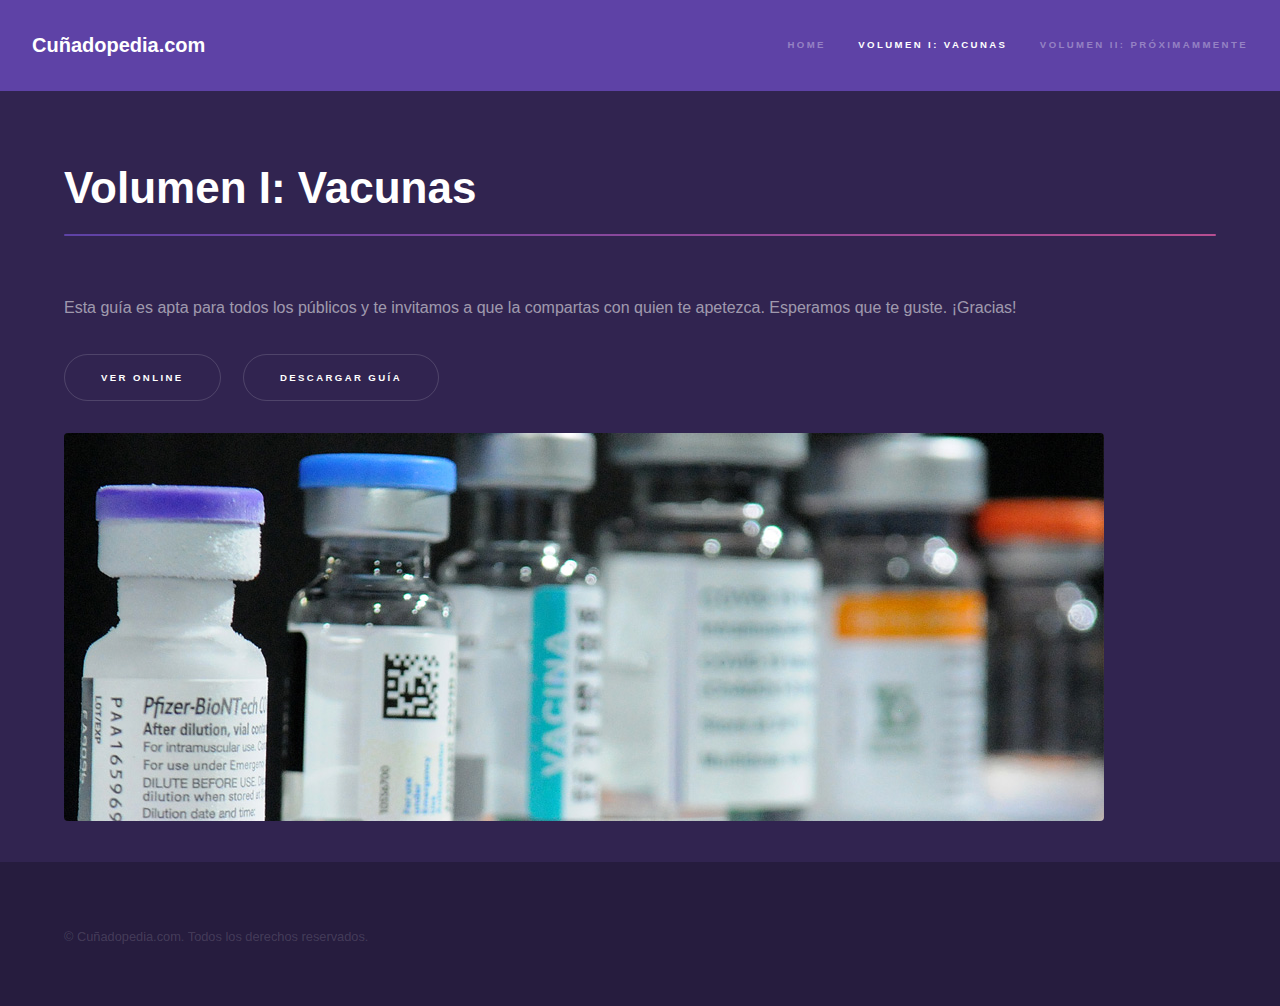
<file: vacunas.html>
<!DOCTYPE HTML>
<html>
	<head>
        <link rel="icon" type="image/vnd.microsoft.icon" href="favicon.ico" sizes="16x16">
		<title>Volumen I - Vacunas</title>
		<meta charset="utf-8" />
		<meta name="viewport" content="width=device-width, initial-scale=1, user-scalable=no" />
		<link rel="stylesheet" href="assets/css/main.css" />
		<noscript><link rel="stylesheet" href="assets/css/noscript.css" /></noscript>
	</head>
	<body class="is-preload">

		<!-- Header -->
			<header id="header">
				<a href="index.html" class="title">Cuñadopedia.com</a>
				<nav>
					<ul>
						<li><a href="index.html">Home</a></li>
						<li><a href="generic.html" class="active">Volumen I: Vacunas</a></li>
						<li><a href="index.html#one">Volumen II: Próximammente</a></li>
					</ul>
				</nav>
			</header>

		<!-- Wrapper -->
			<div id="wrapper">

				<!-- Main -->
					<section id="main" class="wrapper">
						<div class="inner">
							<h1 class="major">Volumen I: Vacunas</h1>
                            <p>Esta guía es apta para todos los públicos y te invitamos a que la compartas con quien te apetezca. Esperamos que te guste. ¡Gracias!</p>
                            <ul class="actions">
							  <li class="align-center"><a href="volumenes/vol1.pdf" class="button scrolly">Ver online</a> &nbsp; &nbsp; <a download="Guia" href="volumenes/vol1.pdf" target="_blank" class="button scrolly">Descargar Guía</a></li>
							</ul>
							<span class="image center"><img src="images/pic04.jpg" alt="" /></span>
						</div>
					</section>
			</div>

		<!-- Footer -->
			<footer id="footer" class="wrapper alt">
				<div class="inner">
					<ul class="menu">
					<li>&copy; Cuñadopedia.com. Todos los derechos reservados.</li>
					</ul>
				</div>
			</footer>

		<!-- Scripts -->
			<script src="assets/js/jquery.min.js"></script>
			<script src="assets/js/jquery.scrollex.min.js"></script>
			<script src="assets/js/jquery.scrolly.min.js"></script>
			<script src="assets/js/browser.min.js"></script>
			<script src="assets/js/breakpoints.min.js"></script>
			<script src="assets/js/util.js"></script>
			<script src="assets/js/main.js"></script>

	</body>
</html>
</file>
<file: assets/css/noscript.css>
/*
	Hyperspace by HTML5 UP
	html5up.net | @ajlkn
	Free for personal and commercial use under the CCA 3.0 license (html5up.net/license)
*/

/* Spotlights */

	.spotlights > section > .image:before {
		opacity: 0 !important;
	}

	.spotlights > section > .content > .inner {
		-moz-transform: none !important;
		-webkit-transform: none !important;
		-ms-transform: none !important;
		transform: none !important;
		opacity: 1 !important;
	}

/* Wrapper */

	.wrapper > .inner {
		opacity: 1 !important;
		-moz-transform: none !important;
		-webkit-transform: none !important;
		-ms-transform: none !important;
		transform: none !important;
	}

/* Sidebar */

	#sidebar > .inner {
		opacity: 1 !important;
	}

	#sidebar nav > ul > li {
		-moz-transform: none !important;
		-webkit-transform: none !important;
		-ms-transform: none !important;
		transform: none !important;
		opacity: 1 !important;
	}
</file>
<file: assets/css/main.css>
@import url(fontawesome-all.min.css);

/*
	Hyperspace by HTML5 UP
	html5up.net | @ajlkn
	Free for personal and commercial use under the CCA 3.0 license (html5up.net/license)
*/

html, body, div, span, applet, object,
iframe, h1, h2, h3, h4, h5, h6, p, blockquote,
pre, a, abbr, acronym, address, big, cite,
code, del, dfn, em, img, ins, kbd, q, s, samp,
small, strike, strong, sub, sup, tt, var, b,
u, i, center, dl, dt, dd, ol, ul, li, fieldset,
form, label, legend, table, caption, tbody,
tfoot, thead, tr, th, td, article, aside,
canvas, details, embed, figure, figcaption,
footer, header, hgroup, menu, nav, output, ruby,
section, summary, time, mark, audio, video {
	margin: 0;
	padding: 0;
	border: 0;
	font-size: 100%;
	font: inherit;
	vertical-align: baseline;}

article, aside, details, figcaption, figure,
footer, header, hgroup, menu, nav, section {
	display: block;}

body {
	line-height: 1;
}

ol, ul {
	list-style: none;
}

blockquote, q {
	quotes: none;
}

	blockquote:before, blockquote:after, q:before, q:after {
		content: '';
		content: none;
	}

table {
	border-collapse: collapse;
	border-spacing: 0;
}

body {
	-webkit-text-size-adjust: none;
}

mark {
	background-color: transparent;
	color: inherit;
}

input::-moz-focus-inner {
	border: 0;
	padding: 0;
}

input, select, textarea {
	-moz-appearance: none;
	-webkit-appearance: none;
	-ms-appearance: none;
	appearance: none;
}

/* Basic */

	@-ms-viewport {
		width: device-width;
	}

	body {
		-ms-overflow-style: scrollbar;
	}

	@media screen and (max-width: 480px) {

		html, body {
			min-width: 320px;
		}

	}

	html {
		box-sizing: border-box;
	}

	*, *:before, *:after {
		box-sizing: inherit;
	}

	body {
		background: #312450;
	}

		body.is-preload *, body.is-preload *:before, body.is-preload *:after {
			-moz-animation: none !important;
			-webkit-animation: none !important;
			-ms-animation: none !important;
			animation: none !important;
			-moz-transition: none !important;
			-webkit-transition: none !important;
			-ms-transition: none !important;
			transition: none !important;
		}

/* Type */

	body, input, select, textarea {
		color: rgba(255, 255, 255, 0.55);
		font-family: Arial, Helvetica, sans-serif;
		font-size: 16.5pt;
		font-weight: normal;
		line-height: 1.75;
	}

		@media screen and (max-width: 1680px) {

			body, input, select, textarea {
				font-size: 13pt;
			}

		}

		@media screen and (max-width: 1280px) {

			body, input, select, textarea {
				font-size: 12pt;
			}

		}

		@media screen and (max-width: 360px) {

			body, input, select, textarea {
				font-size: 11pt;
			}

		}

	a {
		-moz-transition: color 0.2s ease, border-bottom-color 0.2s ease;
		-webkit-transition: color 0.2s ease, border-bottom-color 0.2s ease;
		-ms-transition: color 0.2s ease, border-bottom-color 0.2s ease;
		transition: color 0.2s ease, border-bottom-color 0.2s ease;
		border-bottom: dotted 1px rgba(255, 255, 255, 0.35);
		color: inherit;
		text-decoration: none;
	}

		a:hover {
			border-bottom-color: transparent;
			color: #ffffff;
		}

	strong, b {
		color: #ffffff;
		font-weight: bold;
	}

	em, i {
		font-style: italic;
	}

	p {
		margin: 0 0 2em 0;
	}

	h1, h2, h3, h4, h5, h6 {
		color: #ffffff;
		font-weight: bold;
		line-height: 1.5;
		margin: 0 0 0.5em 0;
	}

		h1 a, h2 a, h3 a, h4 a, h5 a, h6 a {
			color: inherit;
			text-decoration: none;
		}

	h1 {
		font-size: 2.75em;
	}

		h1.major {
			margin: 0 0 1.3em 0;
			position: relative;
			padding-bottom: 0.35em;
		}

			h1.major:after {
				background-image: -moz-linear-gradient(to right, #5e42a6, #b74e91);
				background-image: -webkit-linear-gradient(to right, #5e42a6, #b74e91);
				background-image: -ms-linear-gradient(to right, #5e42a6, #b74e91);
				background-image: linear-gradient(to right, #5e42a6, #b74e91);
				-moz-transition: max-width 0.2s ease;
				-webkit-transition: max-width 0.2s ease;
				-ms-transition: max-width 0.2s ease;
				transition: max-width 0.2s ease;
				border-radius: 0.2em;
				bottom: 0;
				content: '';
				height: 0.05em;
				position: absolute;
				right: 0;
				width: 100%;
			}

	h2 {
		font-size: 1.75em;
	}

	h3 {
		font-size: 1.1em;
	}

	h4 {
		font-size: 1em;
	}

	h5 {
		font-size: 0.8em;
	}

	h6 {
		font-size: 0.6em;
	}

	@media screen and (max-width: 736px) {

		h1 {
			font-size: 2em;
		}

		h2 {
			font-size: 1.25em;
		}

		h3 {
			font-size: 1em;
		}

		h4 {
			font-size: 0.8em;
		}

		h5 {
			font-size: 0.6em;
		}

		h6 {
			font-size: 0.6em;
		}

	}

	sub {
		font-size: 0.8em;
		position: relative;
		top: 0.5em;
	}

	sup {
		font-size: 0.8em;
		position: relative;
		top: -0.5em;
	}

	blockquote {
		border-left: solid 4px rgba(255, 255, 255, 0.15);
		font-style: italic;
		margin: 0 0 2em 0;
		padding: 0.5em 0 0.5em 2em;
	}

	code {
		background: rgba(255, 255, 255, 0.05);
		border-radius: 0.25em;
		border: solid 1px rgba(255, 255, 255, 0.15);
		font-family: "Courier New", monospace;
		font-size: 0.9em;
		margin: 0 0.25em;
		padding: 0.25em 0.65em;
	}

	pre {
		-webkit-overflow-scrolling: touch;
		font-family: "Courier New", monospace;
		font-size: 0.9em;
		margin: 0 0 2em 0;
	}

		pre code {
			display: block;
			line-height: 1.75em;
			padding: 1em 1.5em;
			overflow-x: auto;
		}

	hr {
		border: 0;
		border-bottom: solid 1px rgba(255, 255, 255, 0.15);
		margin: 2em 0;
	}

		hr.major {
			margin: 3em 0;
		}

	.align-left {
		text-align: left;
	}

	.align-center {
		text-align: center;
	}

	.align-right {
		text-align: right;
	}

/* Row */

	.row {
		display: flex;
		flex-wrap: wrap;
		box-sizing: border-box;
		align-items: stretch;
	}

		.row > * {
			box-sizing: border-box;
		}

		.row.gtr-uniform > * > :last-child {
			margin-bottom: 0;
		}

		.row.aln-left {
			justify-content: flex-start;
		}

		.row.aln-center {
			justify-content: center;
		}

		.row.aln-right {
			justify-content: flex-end;
		}

		.row.aln-top {
			align-items: flex-start;
		}

		.row.aln-middle {
			align-items: center;
		}

		.row.aln-bottom {
			align-items: flex-end;
		}

		.row > .imp {
			order: -1;
		}

		.row > .col-1 {
			width: 8.33333%;
		}

		.row > .off-1 {
			margin-left: 8.33333%;
		}

		.row > .col-2 {
			width: 16.66667%;
		}

		.row > .off-2 {
			margin-left: 16.66667%;
		}

		.row > .col-3 {
			width: 25%;
		}

		.row > .off-3 {
			margin-left: 25%;
		}

		.row > .col-4 {
			width: 33.33333%;
		}

		.row > .off-4 {
			margin-left: 33.33333%;
		}

		.row > .col-5 {
			width: 41.66667%;
		}

		.row > .off-5 {
			margin-left: 41.66667%;
		}

		.row > .col-6 {
			width: 50%;
		}

		.row > .off-6 {
			margin-left: 50%;
		}

		.row > .col-7 {
			width: 58.33333%;
		}

		.row > .off-7 {
			margin-left: 58.33333%;
		}

		.row > .col-8 {
			width: 66.66667%;
		}

		.row > .off-8 {
			margin-left: 66.66667%;
		}

		.row > .col-9 {
			width: 75%;
		}

		.row > .off-9 {
			margin-left: 75%;
		}

		.row > .col-10 {
			width: 83.33333%;
		}

		.row > .off-10 {
			margin-left: 83.33333%;
		}

		.row > .col-11 {
			width: 91.66667%;
		}

		.row > .off-11 {
			margin-left: 91.66667%;
		}

		.row > .col-12 {
			width: 100%;
		}

		.row > .off-12 {
			margin-left: 100%;
		}

		.row.gtr-0 {
			margin-top: 0;
			margin-left: 0em;
		}

			.row.gtr-0 > * {
				padding: 0 0 0 0em;
			}

			.row.gtr-0.gtr-uniform {
				margin-top: 0em;
			}

				.row.gtr-0.gtr-uniform > * {
					padding-top: 0em;
				}

		.row.gtr-25 {
			margin-top: 0;
			margin-left: -0.375em;
		}

			.row.gtr-25 > * {
				padding: 0 0 0 0.375em;
			}

			.row.gtr-25.gtr-uniform {
				margin-top: -0.375em;
			}

				.row.gtr-25.gtr-uniform > * {
					padding-top: 0.375em;
				}

		.row.gtr-50 {
			margin-top: 0;
			margin-left: -0.75em;
		}

			.row.gtr-50 > * {
				padding: 0 0 0 0.75em;
			}

			.row.gtr-50.gtr-uniform {
				margin-top: -0.75em;
			}

				.row.gtr-50.gtr-uniform > * {
					padding-top: 0.75em;
				}

		.row {
			margin-top: 0;
			margin-left: -1.5em;
		}

			.row > * {
				padding: 0 0 0 1.5em;
			}

			.row.gtr-uniform {
				margin-top: -1.5em;
			}

				.row.gtr-uniform > * {
					padding-top: 1.5em;
				}

		.row.gtr-150 {
			margin-top: 0;
			margin-left: -2.25em;
		}

			.row.gtr-150 > * {
				padding: 0 0 0 2.25em;
			}

			.row.gtr-150.gtr-uniform {
				margin-top: -2.25em;
			}

				.row.gtr-150.gtr-uniform > * {
					padding-top: 2.25em;
				}

		.row.gtr-200 {
			margin-top: 0;
			margin-left: -3em;
		}

			.row.gtr-200 > * {
				padding: 0 0 0 3em;
			}

			.row.gtr-200.gtr-uniform {
				margin-top: -3em;
			}

				.row.gtr-200.gtr-uniform > * {
					padding-top: 3em;
				}

		@media screen and (max-width: 1680px) {

			.row {
				display: flex;
				flex-wrap: wrap;
				box-sizing: border-box;
				align-items: stretch;
			}

				.row > * {
					box-sizing: border-box;
				}

				.row.gtr-uniform > * > :last-child {
					margin-bottom: 0;
				}

				.row.aln-left {
					justify-content: flex-start;
				}

				.row.aln-center {
					justify-content: center;
				}

				.row.aln-right {
					justify-content: flex-end;
				}

				.row.aln-top {
					align-items: flex-start;
				}

				.row.aln-middle {
					align-items: center;
				}

				.row.aln-bottom {
					align-items: flex-end;
				}

				.row > .imp-xlarge {
					order: -1;
				}

				.row > .col-1-xlarge {
					width: 8.33333%;
				}

				.row > .off-1-xlarge {
					margin-left: 8.33333%;
				}

				.row > .col-2-xlarge {
					width: 16.66667%;
				}

				.row > .off-2-xlarge {
					margin-left: 16.66667%;
				}

				.row > .col-3-xlarge {
					width: 25%;
				}

				.row > .off-3-xlarge {
					margin-left: 25%;
				}

				.row > .col-4-xlarge {
					width: 33.33333%;
				}

				.row > .off-4-xlarge {
					margin-left: 33.33333%;
				}

				.row > .col-5-xlarge {
					width: 41.66667%;
				}

				.row > .off-5-xlarge {
					margin-left: 41.66667%;
				}

				.row > .col-6-xlarge {
					width: 50%;
				}

				.row > .off-6-xlarge {
					margin-left: 50%;
				}

				.row > .col-7-xlarge {
					width: 58.33333%;
				}

				.row > .off-7-xlarge {
					margin-left: 58.33333%;
				}

				.row > .col-8-xlarge {
					width: 66.66667%;
				}

				.row > .off-8-xlarge {
					margin-left: 66.66667%;
				}

				.row > .col-9-xlarge {
					width: 75%;
				}

				.row > .off-9-xlarge {
					margin-left: 75%;
				}

				.row > .col-10-xlarge {
					width: 83.33333%;
				}

				.row > .off-10-xlarge {
					margin-left: 83.33333%;
				}

				.row > .col-11-xlarge {
					width: 91.66667%;
				}

				.row > .off-11-xlarge {
					margin-left: 91.66667%;
				}

				.row > .col-12-xlarge {
					width: 100%;
				}

				.row > .off-12-xlarge {
					margin-left: 100%;
				}

				.row.gtr-0 {
					margin-top: 0;
					margin-left: 0em;
				}

					.row.gtr-0 > * {
						padding: 0 0 0 0em;
					}

					.row.gtr-0.gtr-uniform {
						margin-top: 0em;
					}

						.row.gtr-0.gtr-uniform > * {
							padding-top: 0em;
						}

				.row.gtr-25 {
					margin-top: 0;
					margin-left: -0.375em;
				}

					.row.gtr-25 > * {
						padding: 0 0 0 0.375em;
					}

					.row.gtr-25.gtr-uniform {
						margin-top: -0.375em;
					}

						.row.gtr-25.gtr-uniform > * {
							padding-top: 0.375em;
						}

				.row.gtr-50 {
					margin-top: 0;
					margin-left: -0.75em;
				}

					.row.gtr-50 > * {
						padding: 0 0 0 0.75em;
					}

					.row.gtr-50.gtr-uniform {
						margin-top: -0.75em;
					}

						.row.gtr-50.gtr-uniform > * {
							padding-top: 0.75em;
						}

				.row {
					margin-top: 0;
					margin-left: -1.5em;
				}

					.row > * {
						padding: 0 0 0 1.5em;
					}

					.row.gtr-uniform {
						margin-top: -1.5em;
					}

						.row.gtr-uniform > * {
							padding-top: 1.5em;
						}

				.row.gtr-150 {
					margin-top: 0;
					margin-left: -2.25em;
				}

					.row.gtr-150 > * {
						padding: 0 0 0 2.25em;
					}

					.row.gtr-150.gtr-uniform {
						margin-top: -2.25em;
					}

						.row.gtr-150.gtr-uniform > * {
							padding-top: 2.25em;
						}

				.row.gtr-200 {
					margin-top: 0;
					margin-left: -3em;
				}

					.row.gtr-200 > * {
						padding: 0 0 0 3em;
					}

					.row.gtr-200.gtr-uniform {
						margin-top: -3em;
					}

						.row.gtr-200.gtr-uniform > * {
							padding-top: 3em;
						}

		}

		@media screen and (max-width: 1280px) {

			.row {
				display: flex;
				flex-wrap: wrap;
				box-sizing: border-box;
				align-items: stretch;
			}

				.row > * {
					box-sizing: border-box;
				}

				.row.gtr-uniform > * > :last-child {
					margin-bottom: 0;
				}

				.row.aln-left {
					justify-content: flex-start;
				}

				.row.aln-center {
					justify-content: center;
				}

				.row.aln-right {
					justify-content: flex-end;
				}

				.row.aln-top {
					align-items: flex-start;
				}

				.row.aln-middle {
					align-items: center;
				}

				.row.aln-bottom {
					align-items: flex-end;
				}

				.row > .imp-large {
					order: -1;
				}

				.row > .col-1-large {
					width: 8.33333%;
				}

				.row > .off-1-large {
					margin-left: 8.33333%;
				}

				.row > .col-2-large {
					width: 16.66667%;
				}

				.row > .off-2-large {
					margin-left: 16.66667%;
				}

				.row > .col-3-large {
					width: 25%;
				}

				.row > .off-3-large {
					margin-left: 25%;
				}

				.row > .col-4-large {
					width: 33.33333%;
				}

				.row > .off-4-large {
					margin-left: 33.33333%;
				}

				.row > .col-5-large {
					width: 41.66667%;
				}

				.row > .off-5-large {
					margin-left: 41.66667%;
				}

				.row > .col-6-large {
					width: 50%;
				}

				.row > .off-6-large {
					margin-left: 50%;
				}

				.row > .col-7-large {
					width: 58.33333%;
				}

				.row > .off-7-large {
					margin-left: 58.33333%;
				}

				.row > .col-8-large {
					width: 66.66667%;
				}

				.row > .off-8-large {
					margin-left: 66.66667%;
				}

				.row > .col-9-large {
					width: 75%;
				}

				.row > .off-9-large {
					margin-left: 75%;
				}

				.row > .col-10-large {
					width: 83.33333%;
				}

				.row > .off-10-large {
					margin-left: 83.33333%;
				}

				.row > .col-11-large {
					width: 91.66667%;
				}

				.row > .off-11-large {
					margin-left: 91.66667%;
				}

				.row > .col-12-large {
					width: 100%;
				}

				.row > .off-12-large {
					margin-left: 100%;
				}

				.row.gtr-0 {
					margin-top: 0;
					margin-left: 0em;
				}

					.row.gtr-0 > * {
						padding: 0 0 0 0em;
					}

					.row.gtr-0.gtr-uniform {
						margin-top: 0em;
					}

						.row.gtr-0.gtr-uniform > * {
							padding-top: 0em;
						}

				.row.gtr-25 {
					margin-top: 0;
					margin-left: -0.375em;
				}

					.row.gtr-25 > * {
						padding: 0 0 0 0.375em;
					}

					.row.gtr-25.gtr-uniform {
						margin-top: -0.375em;
					}

						.row.gtr-25.gtr-uniform > * {
							padding-top: 0.375em;
						}

				.row.gtr-50 {
					margin-top: 0;
					margin-left: -0.75em;
				}

					.row.gtr-50 > * {
						padding: 0 0 0 0.75em;
					}

					.row.gtr-50.gtr-uniform {
						margin-top: -0.75em;
					}

						.row.gtr-50.gtr-uniform > * {
							padding-top: 0.75em;
						}

				.row {
					margin-top: 0;
					margin-left: -1.5em;
				}

					.row > * {
						padding: 0 0 0 1.5em;
					}

					.row.gtr-uniform {
						margin-top: -1.5em;
					}

						.row.gtr-uniform > * {
							padding-top: 1.5em;
						}

				.row.gtr-150 {
					margin-top: 0;
					margin-left: -2.25em;
				}

					.row.gtr-150 > * {
						padding: 0 0 0 2.25em;
					}

					.row.gtr-150.gtr-uniform {
						margin-top: -2.25em;
					}

						.row.gtr-150.gtr-uniform > * {
							padding-top: 2.25em;
						}

				.row.gtr-200 {
					margin-top: 0;
					margin-left: -3em;
				}

					.row.gtr-200 > * {
						padding: 0 0 0 3em;
					}

					.row.gtr-200.gtr-uniform {
						margin-top: -3em;
					}

						.row.gtr-200.gtr-uniform > * {
							padding-top: 3em;
						}

		}

		@media screen and (max-width: 980px) {

			.row {
				display: flex;
				flex-wrap: wrap;
				box-sizing: border-box;
				align-items: stretch;
			}

				.row > * {
					box-sizing: border-box;
				}

				.row.gtr-uniform > * > :last-child {
					margin-bottom: 0;
				}

				.row.aln-left {
					justify-content: flex-start;
				}

				.row.aln-center {
					justify-content: center;
				}

				.row.aln-right {
					justify-content: flex-end;
				}

				.row.aln-top {
					align-items: flex-start;
				}

				.row.aln-middle {
					align-items: center;
				}

				.row.aln-bottom {
					align-items: flex-end;
				}

				.row > .imp-medium {
					order: -1;
				}

				.row > .col-1-medium {
					width: 8.33333%;
				}

				.row > .off-1-medium {
					margin-left: 8.33333%;
				}

				.row > .col-2-medium {
					width: 16.66667%;
				}

				.row > .off-2-medium {
					margin-left: 16.66667%;
				}

				.row > .col-3-medium {
					width: 25%;
				}

				.row > .off-3-medium {
					margin-left: 25%;
				}

				.row > .col-4-medium {
					width: 33.33333%;
				}

				.row > .off-4-medium {
					margin-left: 33.33333%;
				}

				.row > .col-5-medium {
					width: 41.66667%;
				}

				.row > .off-5-medium {
					margin-left: 41.66667%;
				}

				.row > .col-6-medium {
					width: 50%;
				}

				.row > .off-6-medium {
					margin-left: 50%;
				}

				.row > .col-7-medium {
					width: 58.33333%;
				}

				.row > .off-7-medium {
					margin-left: 58.33333%;
				}

				.row > .col-8-medium {
					width: 66.66667%;
				}

				.row > .off-8-medium {
					margin-left: 66.66667%;
				}

				.row > .col-9-medium {
					width: 75%;
				}

				.row > .off-9-medium {
					margin-left: 75%;
				}

				.row > .col-10-medium {
					width: 83.33333%;
				}

				.row > .off-10-medium {
					margin-left: 83.33333%;
				}

				.row > .col-11-medium {
					width: 91.66667%;
				}

				.row > .off-11-medium {
					margin-left: 91.66667%;
				}

				.row > .col-12-medium {
					width: 100%;
				}

				.row > .off-12-medium {
					margin-left: 100%;
				}

				.row.gtr-0 {
					margin-top: 0;
					margin-left: 0em;
				}

					.row.gtr-0 > * {
						padding: 0 0 0 0em;
					}

					.row.gtr-0.gtr-uniform {
						margin-top: 0em;
					}

						.row.gtr-0.gtr-uniform > * {
							padding-top: 0em;
						}

				.row.gtr-25 {
					margin-top: 0;
					margin-left: -0.375em;
				}

					.row.gtr-25 > * {
						padding: 0 0 0 0.375em;
					}

					.row.gtr-25.gtr-uniform {
						margin-top: -0.375em;
					}

						.row.gtr-25.gtr-uniform > * {
							padding-top: 0.375em;
						}

				.row.gtr-50 {
					margin-top: 0;
					margin-left: -0.75em;
				}

					.row.gtr-50 > * {
						padding: 0 0 0 0.75em;
					}

					.row.gtr-50.gtr-uniform {
						margin-top: -0.75em;
					}

						.row.gtr-50.gtr-uniform > * {
							padding-top: 0.75em;
						}

				.row {
					margin-top: 0;
					margin-left: -1.5em;
				}

					.row > * {
						padding: 0 0 0 1.5em;
					}

					.row.gtr-uniform {
						margin-top: -1.5em;
					}

						.row.gtr-uniform > * {
							padding-top: 1.5em;
						}

				.row.gtr-150 {
					margin-top: 0;
					margin-left: -2.25em;
				}

					.row.gtr-150 > * {
						padding: 0 0 0 2.25em;
					}

					.row.gtr-150.gtr-uniform {
						margin-top: -2.25em;
					}

						.row.gtr-150.gtr-uniform > * {
							padding-top: 2.25em;
						}

				.row.gtr-200 {
					margin-top: 0;
					margin-left: -3em;
				}

					.row.gtr-200 > * {
						padding: 0 0 0 3em;
					}

					.row.gtr-200.gtr-uniform {
						margin-top: -3em;
					}

						.row.gtr-200.gtr-uniform > * {
							padding-top: 3em;
						}

		}

		@media screen and (max-width: 736px) {

			.row {
				display: flex;
				flex-wrap: wrap;
				box-sizing: border-box;
				align-items: stretch;
			}

				.row > * {
					box-sizing: border-box;
				}

				.row.gtr-uniform > * > :last-child {
					margin-bottom: 0;
				}

				.row.aln-left {
					justify-content: flex-start;
				}

				.row.aln-center {
					justify-content: center;
				}

				.row.aln-right {
					justify-content: flex-end;
				}

				.row.aln-top {
					align-items: flex-start;
				}

				.row.aln-middle {
					align-items: center;
				}

				.row.aln-bottom {
					align-items: flex-end;
				}

				.row > .imp-small {
					order: -1;
				}

				.row > .col-1-small {
					width: 8.33333%;
				}

				.row > .off-1-small {
					margin-left: 8.33333%;
				}

				.row > .col-2-small {
					width: 16.66667%;
				}

				.row > .off-2-small {
					margin-left: 16.66667%;
				}

				.row > .col-3-small {
					width: 25%;
				}

				.row > .off-3-small {
					margin-left: 25%;
				}

				.row > .col-4-small {
					width: 33.33333%;
				}

				.row > .off-4-small {
					margin-left: 33.33333%;
				}

				.row > .col-5-small {
					width: 41.66667%;
				}

				.row > .off-5-small {
					margin-left: 41.66667%;
				}

				.row > .col-6-small {
					width: 50%;
				}

				.row > .off-6-small {
					margin-left: 50%;
				}

				.row > .col-7-small {
					width: 58.33333%;
				}

				.row > .off-7-small {
					margin-left: 58.33333%;
				}

				.row > .col-8-small {
					width: 66.66667%;
				}

				.row > .off-8-small {
					margin-left: 66.66667%;
				}

				.row > .col-9-small {
					width: 75%;
				}

				.row > .off-9-small {
					margin-left: 75%;
				}

				.row > .col-10-small {
					width: 83.33333%;
				}

				.row > .off-10-small {
					margin-left: 83.33333%;
				}

				.row > .col-11-small {
					width: 91.66667%;
				}

				.row > .off-11-small {
					margin-left: 91.66667%;
				}

				.row > .col-12-small {
					width: 100%;
				}

				.row > .off-12-small {
					margin-left: 100%;
				}

				.row.gtr-0 {
					margin-top: 0;
					margin-left: 0em;
				}

					.row.gtr-0 > * {
						padding: 0 0 0 0em;
					}

					.row.gtr-0.gtr-uniform {
						margin-top: 0em;
					}

						.row.gtr-0.gtr-uniform > * {
							padding-top: 0em;
						}

				.row.gtr-25 {
					margin-top: 0;
					margin-left: -0.375em;
				}

					.row.gtr-25 > * {
						padding: 0 0 0 0.375em;
					}

					.row.gtr-25.gtr-uniform {
						margin-top: -0.375em;
					}

						.row.gtr-25.gtr-uniform > * {
							padding-top: 0.375em;
						}

				.row.gtr-50 {
					margin-top: 0;
					margin-left: -0.75em;
				}

					.row.gtr-50 > * {
						padding: 0 0 0 0.75em;
					}

					.row.gtr-50.gtr-uniform {
						margin-top: -0.75em;
					}

						.row.gtr-50.gtr-uniform > * {
							padding-top: 0.75em;
						}

				.row {
					margin-top: 0;
					margin-left: -1.5em;
				}

					.row > * {
						padding: 0 0 0 1.5em;
					}

					.row.gtr-uniform {
						margin-top: -1.5em;
					}

						.row.gtr-uniform > * {
							padding-top: 1.5em;
						}

				.row.gtr-150 {
					margin-top: 0;
					margin-left: -2.25em;
				}

					.row.gtr-150 > * {
						padding: 0 0 0 2.25em;
					}

					.row.gtr-150.gtr-uniform {
						margin-top: -2.25em;
					}

						.row.gtr-150.gtr-uniform > * {
							padding-top: 2.25em;
						}

				.row.gtr-200 {
					margin-top: 0;
					margin-left: -3em;
				}

					.row.gtr-200 > * {
						padding: 0 0 0 3em;
					}

					.row.gtr-200.gtr-uniform {
						margin-top: -3em;
					}

						.row.gtr-200.gtr-uniform > * {
							padding-top: 3em;
						}

		}

		@media screen and (max-width: 480px) {

			.row {
				display: flex;
				flex-wrap: wrap;
				box-sizing: border-box;
				align-items: stretch;
			}

				.row > * {
					box-sizing: border-box;
				}

				.row.gtr-uniform > * > :last-child {
					margin-bottom: 0;
				}

				.row.aln-left {
					justify-content: flex-start;
				}

				.row.aln-center {
					justify-content: center;
				}

				.row.aln-right {
					justify-content: flex-end;
				}

				.row.aln-top {
					align-items: flex-start;
				}

				.row.aln-middle {
					align-items: center;
				}

				.row.aln-bottom {
					align-items: flex-end;
				}

				.row > .imp-xsmall {
					order: -1;
				}

				.row > .col-1-xsmall {
					width: 8.33333%;
				}

				.row > .off-1-xsmall {
					margin-left: 8.33333%;
				}

				.row > .col-2-xsmall {
					width: 16.66667%;
				}

				.row > .off-2-xsmall {
					margin-left: 16.66667%;
				}

				.row > .col-3-xsmall {
					width: 25%;
				}

				.row > .off-3-xsmall {
					margin-left: 25%;
				}

				.row > .col-4-xsmall {
					width: 33.33333%;
				}

				.row > .off-4-xsmall {
					margin-left: 33.33333%;
				}

				.row > .col-5-xsmall {
					width: 41.66667%;
				}

				.row > .off-5-xsmall {
					margin-left: 41.66667%;
				}

				.row > .col-6-xsmall {
					width: 50%;
				}

				.row > .off-6-xsmall {
					margin-left: 50%;
				}

				.row > .col-7-xsmall {
					width: 58.33333%;
				}

				.row > .off-7-xsmall {
					margin-left: 58.33333%;
				}

				.row > .col-8-xsmall {
					width: 66.66667%;
				}

				.row > .off-8-xsmall {
					margin-left: 66.66667%;
				}

				.row > .col-9-xsmall {
					width: 75%;
				}

				.row > .off-9-xsmall {
					margin-left: 75%;
				}

				.row > .col-10-xsmall {
					width: 83.33333%;
				}

				.row > .off-10-xsmall {
					margin-left: 83.33333%;
				}

				.row > .col-11-xsmall {
					width: 91.66667%;
				}

				.row > .off-11-xsmall {
					margin-left: 91.66667%;
				}

				.row > .col-12-xsmall {
					width: 100%;
				}

				.row > .off-12-xsmall {
					margin-left: 100%;
				}

				.row.gtr-0 {
					margin-top: 0;
					margin-left: 0em;
				}

					.row.gtr-0 > * {
						padding: 0 0 0 0em;
					}

					.row.gtr-0.gtr-uniform {
						margin-top: 0em;
					}

						.row.gtr-0.gtr-uniform > * {
							padding-top: 0em;
						}

				.row.gtr-25 {
					margin-top: 0;
					margin-left: -0.375em;
				}

					.row.gtr-25 > * {
						padding: 0 0 0 0.375em;
					}

					.row.gtr-25.gtr-uniform {
						margin-top: -0.375em;
					}

						.row.gtr-25.gtr-uniform > * {
							padding-top: 0.375em;
						}

				.row.gtr-50 {
					margin-top: 0;
					margin-left: -0.75em;
				}

					.row.gtr-50 > * {
						padding: 0 0 0 0.75em;
					}

					.row.gtr-50.gtr-uniform {
						margin-top: -0.75em;
					}

						.row.gtr-50.gtr-uniform > * {
							padding-top: 0.75em;
						}

				.row {
					margin-top: 0;
					margin-left: -1.5em;
				}

					.row > * {
						padding: 0 0 0 1.5em;
					}

					.row.gtr-uniform {
						margin-top: -1.5em;
					}

						.row.gtr-uniform > * {
							padding-top: 1.5em;
						}

				.row.gtr-150 {
					margin-top: 0;
					margin-left: -2.25em;
				}

					.row.gtr-150 > * {
						padding: 0 0 0 2.25em;
					}

					.row.gtr-150.gtr-uniform {
						margin-top: -2.25em;
					}

						.row.gtr-150.gtr-uniform > * {
							padding-top: 2.25em;
						}

				.row.gtr-200 {
					margin-top: 0;
					margin-left: -3em;
				}

					.row.gtr-200 > * {
						padding: 0 0 0 3em;
					}

					.row.gtr-200.gtr-uniform {
						margin-top: -3em;
					}

						.row.gtr-200.gtr-uniform > * {
							padding-top: 3em;
						}

		}

/* Box */

	.box {
		border-radius: 0.25em;
		border: solid 1px rgba(255, 255, 255, 0.15);
		margin-bottom: 2em;
		padding: 1.5em;
	}

		.box > :last-child,
		.box > :last-child > :last-child,
		.box > :last-child > :last-child > :last-child {
			margin-bottom: 0;
		}

		.box.alt {
			border: 0;
			border-radius: 0;
			padding: 0;
		}

/* Button */

	input[type="submit"],
	input[type="reset"],
	input[type="button"],
	button,
	.button {
		-moz-appearance: none;
		-webkit-appearance: none;
		-ms-appearance: none;
		appearance: none;
		-moz-transition: border-color 0.2s ease;
		-webkit-transition: border-color 0.2s ease;
		-ms-transition: border-color 0.2s ease;
		transition: border-color 0.2s ease;
		background-color: transparent;
		border: solid 1px !important;
		border-color: rgba(255, 255, 255, 0.15) !important;
		border-radius: 3em;
		color: #ffffff !important;
		cursor: pointer;
		display: inline-block;
		font-size: 0.6em;
		font-weight: bold;
		height: calc(4.75em + 2px);
		letter-spacing: 0.25em;
		line-height: 4.75em;
		outline: 0;
		padding: 0 3.75em;
		position: relative;
		text-align: center;
		text-decoration: none;
		text-transform: uppercase;
		white-space: nowrap;
	}

		input[type="submit"]:after,
		input[type="reset"]:after,
		input[type="button"]:after,
		button:after,
		.button:after {
			-moz-transform: scale(0.25);
			-webkit-transform: scale(0.25);
			-ms-transform: scale(0.25);
			transform: scale(0.25);
			pointer-events: none;
			-moz-transition: opacity 0.2s ease, -moz-transform 0.2s ease;
			-webkit-transition: opacity 0.2s ease, -webkit-transform 0.2s ease;
			-ms-transition: opacity 0.2s ease, -ms-transform 0.2s ease;
			transition: opacity 0.2s ease, transform 0.2s ease;
			background: #ffffff;
			border-radius: 3em;
			content: '';
			height: 100%;
			left: 0;
			opacity: 0;
			position: absolute;
			top: 0;
			width: 100%;
		}

		input[type="submit"].icon:before,
		input[type="reset"].icon:before,
		input[type="button"].icon:before,
		button.icon:before,
		.button.icon:before {
			margin-right: 0.75em;
		}

		input[type="submit"].fit,
		input[type="reset"].fit,
		input[type="button"].fit,
		button.fit,
		.button.fit {
			width: 100%;
		}

		input[type="submit"].small,
		input[type="reset"].small,
		input[type="button"].small,
		button.small,
		.button.small {
			font-size: 0.4em;
		}

		input[type="submit"].large,
		input[type="reset"].large,
		input[type="button"].large,
		button.large,
		.button.large {
			font-size: 0.8em;
		}

		input[type="submit"].primary,
		input[type="reset"].primary,
		input[type="button"].primary,
		button.primary,
		.button.primary {
			background-color: #ffffff;
			color: #312450 !important;
		}

			input[type="submit"].primary:after,
			input[type="reset"].primary:after,
			input[type="button"].primary:after,
			button.primary:after,
			.button.primary:after {
				display: none;
			}

		input[type="submit"].disabled, input[type="submit"]:disabled,
		input[type="reset"].disabled,
		input[type="reset"]:disabled,
		input[type="button"].disabled,
		input[type="button"]:disabled,
		button.disabled,
		button:disabled,
		.button.disabled,
		.button:disabled {
			cursor: default;
			opacity: 0.5;
			pointer-events: none;
		}

		input[type="submit"]:hover,
		input[type="reset"]:hover,
		input[type="button"]:hover,
		button:hover,
		.button:hover {
			border-color: rgba(255, 255, 255, 0.55) !important;
		}

			input[type="submit"]:hover:after,
			input[type="reset"]:hover:after,
			input[type="button"]:hover:after,
			button:hover:after,
			.button:hover:after {
				opacity: 0.05;
				-moz-transform: scale(1);
				-webkit-transform: scale(1);
				-ms-transform: scale(1);
				transform: scale(1);
			}

			input[type="submit"]:hover:active,
			input[type="reset"]:hover:active,
			input[type="button"]:hover:active,
			button:hover:active,
			.button:hover:active {
				border-color: #ffffff !important;
			}

				input[type="submit"]:hover:active:after,
				input[type="reset"]:hover:active:after,
				input[type="button"]:hover:active:after,
				button:hover:active:after,
				.button:hover:active:after {
					opacity: 0.1;
				}

/* Features */

	.features {
		display: -moz-flex;
		display: -webkit-flex;
		display: -ms-flex;
		display: flex;
		-moz-flex-wrap: wrap;
		-webkit-flex-wrap: wrap;
		-ms-flex-wrap: wrap;
		flex-wrap: wrap;
		border-radius: 0.25em;
		border: solid 1px rgba(255, 255, 255, 0.15);
		background: rgba(255, 255, 255, 0.05);
		margin: 0 0 2em 0;
	}

		.features section {
			padding: 3.5em 3em 1em 7em ;
			width: 50%;
			border-top: solid 1px rgba(255, 255, 255, 0.15);
			position: relative;
		}

			.features section:nth-child(-n + 2) {
				border-top-width: 0;
			}

			.features section:nth-child(2n) {
				border-left: solid 1px rgba(255, 255, 255, 0.15);
			}

			.features section .icon {
				-moz-transition: opacity 0.5s ease, -moz-transform 0.5s ease;
				-webkit-transition: opacity 0.5s ease, -webkit-transform 0.5s ease;
				-ms-transition: opacity 0.5s ease, -ms-transform 0.5s ease;
				transition: opacity 0.5s ease, transform 0.5s ease;
				-moz-transition-delay: 1s;
				-webkit-transition-delay: 1s;
				-ms-transition-delay: 1s;
				transition-delay: 1s;
				-moz-transform: scale(1);
				-webkit-transform: scale(1);
				-ms-transform: scale(1);
				transform: scale(1);
				position: absolute;
				left: 3em;
				top: 3em;
				opacity: 1;
			}

			.features section:nth-child(1) .icon {
				-moz-transition-delay: 0.15s;
				-webkit-transition-delay: 0.15s;
				-ms-transition-delay: 0.15s;
				transition-delay: 0.15s;
			}

			.features section:nth-child(2) .icon {
				-moz-transition-delay: 0.3s;
				-webkit-transition-delay: 0.3s;
				-ms-transition-delay: 0.3s;
				transition-delay: 0.3s;
			}

			.features section:nth-child(3) .icon {
				-moz-transition-delay: 0.45s;
				-webkit-transition-delay: 0.45s;
				-ms-transition-delay: 0.45s;
				transition-delay: 0.45s;
			}

			.features section:nth-child(4) .icon {
				-moz-transition-delay: 0.6s;
				-webkit-transition-delay: 0.6s;
				-ms-transition-delay: 0.6s;
				transition-delay: 0.6s;
			}

			.features section:nth-child(5) .icon {
				-moz-transition-delay: 0.75s;
				-webkit-transition-delay: 0.75s;
				-ms-transition-delay: 0.75s;
				transition-delay: 0.75s;
			}

			.features section:nth-child(6) .icon {
				-moz-transition-delay: 0.9s;
				-webkit-transition-delay: 0.9s;
				-ms-transition-delay: 0.9s;
				transition-delay: 0.9s;
			}

			.features section:nth-child(7) .icon {
				-moz-transition-delay: 1.05s;
				-webkit-transition-delay: 1.05s;
				-ms-transition-delay: 1.05s;
				transition-delay: 1.05s;
			}

			.features section:nth-child(8) .icon {
				-moz-transition-delay: 1.2s;
				-webkit-transition-delay: 1.2s;
				-ms-transition-delay: 1.2s;
				transition-delay: 1.2s;
			}

			.features section:nth-child(9) .icon {
				-moz-transition-delay: 1.35s;
				-webkit-transition-delay: 1.35s;
				-ms-transition-delay: 1.35s;
				transition-delay: 1.35s;
			}

			.features section:nth-child(10) .icon {
				-moz-transition-delay: 1.5s;
				-webkit-transition-delay: 1.5s;
				-ms-transition-delay: 1.5s;
				transition-delay: 1.5s;
			}

			.features section:nth-child(11) .icon {
				-moz-transition-delay: 1.65s;
				-webkit-transition-delay: 1.65s;
				-ms-transition-delay: 1.65s;
				transition-delay: 1.65s;
			}

			.features section:nth-child(12) .icon {
				-moz-transition-delay: 1.8s;
				-webkit-transition-delay: 1.8s;
				-ms-transition-delay: 1.8s;
				transition-delay: 1.8s;
			}

			.features section:nth-child(13) .icon {
				-moz-transition-delay: 1.95s;
				-webkit-transition-delay: 1.95s;
				-ms-transition-delay: 1.95s;
				transition-delay: 1.95s;
			}

			.features section:nth-child(14) .icon {
				-moz-transition-delay: 2.1s;
				-webkit-transition-delay: 2.1s;
				-ms-transition-delay: 2.1s;
				transition-delay: 2.1s;
			}

			.features section:nth-child(15) .icon {
				-moz-transition-delay: 2.25s;
				-webkit-transition-delay: 2.25s;
				-ms-transition-delay: 2.25s;
				transition-delay: 2.25s;
			}

			.features section:nth-child(16) .icon {
				-moz-transition-delay: 2.4s;
				-webkit-transition-delay: 2.4s;
				-ms-transition-delay: 2.4s;
				transition-delay: 2.4s;
			}

			.features section:nth-child(17) .icon {
				-moz-transition-delay: 2.55s;
				-webkit-transition-delay: 2.55s;
				-ms-transition-delay: 2.55s;
				transition-delay: 2.55s;
			}

			.features section:nth-child(18) .icon {
				-moz-transition-delay: 2.7s;
				-webkit-transition-delay: 2.7s;
				-ms-transition-delay: 2.7s;
				transition-delay: 2.7s;
			}

			.features section:nth-child(19) .icon {
				-moz-transition-delay: 2.85s;
				-webkit-transition-delay: 2.85s;
				-ms-transition-delay: 2.85s;
				transition-delay: 2.85s;
			}

			.features section:nth-child(20) .icon {
				-moz-transition-delay: 3s;
				-webkit-transition-delay: 3s;
				-ms-transition-delay: 3s;
				transition-delay: 3s;
			}

		.features.inactive section .icon {
			-moz-transform: scale(0.5);
			-webkit-transform: scale(0.5);
			-ms-transform: scale(0.5);
			transform: scale(0.5);
			opacity: 0;
		}

		@media screen and (max-width: 980px) {

			.features {
				display: block;
			}

				.features section {
					border-top-width: 1px !important;
					border-left-width: 0 !important;
					width: 100%;
				}

					.features section:first-child {
						border-top-width: 0 !important;
					}

		}

		@media screen and (max-width: 736px) {

			.features section {
				padding: 2.5em 1.5em 0.1em 5.5em ;
			}

				.features section .icon {
					left: 1.5em;
					top: 2em;
				}

		}

		@media screen and (max-width: 480px) {

			.features section {
				padding: 2em 1.5em 0.1em 1.5em ;
			}

				.features section .icon {
					left: 0;
					position: relative;
					top: 0;
				}

		}

/* Form */

	form {
		margin: 0 0 2em 0;
	}

		form > :last-child {
			margin-bottom: 0;
		}

		form > .fields {
			display: -moz-flex;
			display: -webkit-flex;
			display: -ms-flex;
			display: flex;
			-moz-flex-wrap: wrap;
			-webkit-flex-wrap: wrap;
			-ms-flex-wrap: wrap;
			flex-wrap: wrap;
			width: calc(100% + 3em);
			margin: -1.5em 0 2em -1.5em;
		}

			form > .fields > .field {
				-moz-flex-grow: 0;
				-webkit-flex-grow: 0;
				-ms-flex-grow: 0;
				flex-grow: 0;
				-moz-flex-shrink: 0;
				-webkit-flex-shrink: 0;
				-ms-flex-shrink: 0;
				flex-shrink: 0;
				padding: 1.5em 0 0 1.5em;
				width: calc(100% - 1.5em);
			}

				form > .fields > .field.half {
					width: calc(50% - 0.75em);
				}

				form > .fields > .field.third {
					width: calc(100%/3 - 0.5em);
				}

				form > .fields > .field.quarter {
					width: calc(25% - 0.375em);
				}

		@media screen and (max-width: 480px) {

			form > .fields {
				width: calc(100% + 3em);
				margin: -1.5em 0 2em -1.5em;
			}

				form > .fields > .field {
					padding: 1.5em 0 0 1.5em;
					width: calc(100% - 1.5em);
				}

					form > .fields > .field.half {
						width: calc(100% - 1.5em);
					}

					form > .fields > .field.third {
						width: calc(100% - 1.5em);
					}

					form > .fields > .field.quarter {
						width: calc(100% - 1.5em);
					}

		}

	label {
		color: #ffffff;
		font-weight: bold;
		line-height: 1.5;
		margin: 0 0 0.7em 0;
		display: block;
		font-size: 1.1em;
	}

	input[type="text"],
	input[type="password"],
	input[type="email"],
	input[type="tel"],
	select,
	textarea {
		-moz-appearance: none;
		-webkit-appearance: none;
		-ms-appearance: none;
		appearance: none;
		background: rgba(255, 255, 255, 0.05);
		border-radius: 0.25em;
		border: none;
		border: solid 1px rgba(255, 255, 255, 0.15);
		color: inherit;
		display: block;
		outline: 0;
		padding: 0 1em;
		text-decoration: none;
		width: 100%;
	}

		input[type="text"]:invalid,
		input[type="password"]:invalid,
		input[type="email"]:invalid,
		input[type="tel"]:invalid,
		select:invalid,
		textarea:invalid {
			box-shadow: none;
		}

		input[type="text"]:focus,
		input[type="password"]:focus,
		input[type="email"]:focus,
		input[type="tel"]:focus,
		select:focus,
		textarea:focus {
			border-color: #ffffff;
			box-shadow: 0 0 0 1px #ffffff;
		}

	select {
		background-image: url("data:image/svg+xml;charset=utf8,%3Csvg xmlns='http://www.w3.org/2000/svg' width='40' height='40' preserveAspectRatio='none' viewBox='0 0 40 40'%3E%3Cpath d='M9.4,12.3l10.4,10.4l10.4-10.4c0.2-0.2,0.5-0.4,0.9-0.4c0.3,0,0.6,0.1,0.9,0.4l3.3,3.3c0.2,0.2,0.4,0.5,0.4,0.9 c0,0.4-0.1,0.6-0.4,0.9L20.7,31.9c-0.2,0.2-0.5,0.4-0.9,0.4c-0.3,0-0.6-0.1-0.9-0.4L4.3,17.3c-0.2-0.2-0.4-0.5-0.4-0.9 c0-0.4,0.1-0.6,0.4-0.9l3.3-3.3c0.2-0.2,0.5-0.4,0.9-0.4S9.1,12.1,9.4,12.3z' fill='rgba(255, 255, 255, 0.15)' /%3E%3C/svg%3E");
		background-size: 1.25rem;
		background-repeat: no-repeat;
		background-position: calc(100% - 1rem) center;
		height: 2.75em;
		padding-right: 2.75em;
		text-overflow: ellipsis;
	}

		select option {
			color: #ffffff;
			background: #312450;
		}

		select:focus::-ms-value {
			background-color: transparent;
		}

		select::-ms-expand {
			display: none;
		}

	input[type="text"],
	input[type="password"],
	input[type="email"],
	select {
		height: 2.75em;
	}

	textarea {
		padding: 0.75em 1em;
	}

		body.is-ie textarea {
			min-height: 10em;
		}

	input[type="checkbox"],
	input[type="radio"] {
		-moz-appearance: none;
		-webkit-appearance: none;
		-ms-appearance: none;
		appearance: none;
		display: block;
		float: left;
		margin-right: -2em;
		opacity: 0;
		width: 1em;
		z-index: -1;
	}

		input[type="checkbox"] + label,
		input[type="radio"] + label {
			text-decoration: none;
			color: rgba(255, 255, 255, 0.55);
			cursor: pointer;
			display: inline-block;
			font-size: 1em;
			font-weight: normal;
			padding-left: 2.4em;
			padding-right: 0.75em;
			position: relative;
		}

			input[type="checkbox"] + label:before,
			input[type="radio"] + label:before {
				-moz-osx-font-smoothing: grayscale;
				-webkit-font-smoothing: antialiased;
				display: inline-block;
				font-style: normal;
				font-variant: normal;
				text-rendering: auto;
				line-height: 1;
				text-transform: none !important;
				font-family: 'Font Awesome 5 Free';
				font-weight: 900;
			}

			input[type="checkbox"] + label:before,
			input[type="radio"] + label:before {
				background: rgba(255, 255, 255, 0.05);
				border-radius: 0.25em;
				border: solid 1px rgba(255, 255, 255, 0.15);
				content: '';
				display: inline-block;
				font-size: 0.8em;
				height: 2.0625em;
				left: 0;
				line-height: 2.0625em;
				position: absolute;
				text-align: center;
				top: 0;
				width: 2.0625em;
			}

		input[type="checkbox"]:checked + label:before,
		input[type="radio"]:checked + label:before {
			background: #ffffff;
			border-color: #ffffff;
			color: #b74e91;
			content: '\f00c';
		}

		input[type="checkbox"]:focus + label:before,
		input[type="radio"]:focus + label:before {
			border-color: #ffffff;
			box-shadow: 0 0 0 1px #ffffff;
		}

	input[type="checkbox"] + label:before {
		border-radius: 0.25em;
	}

	input[type="radio"] + label:before {
		border-radius: 100%;
	}

	::-webkit-input-placeholder {
		color: rgba(255, 255, 255, 0.35) !important;
		opacity: 1.0;
	}

	:-moz-placeholder {
		color: rgba(255, 255, 255, 0.35) !important;
		opacity: 1.0;
	}

	::-moz-placeholder {
		color: rgba(255, 255, 255, 0.35) !important;
		opacity: 1.0;
	}

	:-ms-input-placeholder {
		color: rgba(255, 255, 255, 0.35) !important;
		opacity: 1.0;
	}

/* Icon */
	.fixicon{
		color: #b74e91;
	}

	.icon {
		text-decoration: none;
		border-bottom: none;
		position: relative;

	}

		.icon:before {
			-moz-osx-font-smoothing: grayscale;
			-webkit-font-smoothing: antialiased;
			display: inline-block;
			font-style: normal;
			font-variant: normal;
			text-rendering: auto;
			line-height: 1;
			text-transform: none !important;
			font-family: 'Font Awesome 6 Free';
			font-weight: 400;
		}

		.icon > .label {
			display: none;
		}

		.icon:before {
			line-height: inherit;
		}

		.icon.solid:before {
			font-weight: 900;
		}

		.icon.brands:before {
			font-family: 'Font Awesome 6 Brands';
		}

		.icon.major {
			width: 2.5em;
			height: 2.5em;
			display: block; 
			background: #ffffff;
			border-radius: 100%;
			color: #312450;
			text-align: center;
			line-height: 2.5em;
			margin: 0 0 1.3em 0;
		}

			.icon.major:before {
				font-size: 1.25em;
			}

				.wrapper.style1 .icon.major:before {
					color: #5e42a6;
				}

				.wrapper.style1-alt .icon.major:before {
					color: #493382;
				}

				.wrapper.style2 .icon.major:before {
					color: #5052b5;
				}

				.wrapper.style2-alt .icon.major:before {
					color: #3e4094;
				}

				.wrapper.style3 .icon.major:before {
					color: #b74e91;
				}

				.wrapper.style3-alt .icon.major:before {
					color: #953d75;
				}

/* Image */

	.image {
		border-radius: 0.25em;
		border: 0;
		display: inline-block;
		position: relative;
	}

		.image img {
			border-radius: 0.25em;
			display: block;
		}

		.image.left, .image.right {
			max-width: 40%;
		}

			.image.left img, .image.right img {
				width: 100%;
			}

		.image.left {
			float: left;
			margin: 0 1.5em 1em 0;
			top: 0.25em;
		}

		.image.right {
			float: right;
			margin: 0 0 1em 1.5em;
			top: 0.25em;
		}

		.image.fit {
			display: block;
			margin: 0 0 2em 0;
			width: 100%;
		}

			.image.fit img {
				width: 100%;
			}

		.image.main {
			display: block;
			margin: 0 0 3em 0;
			width: 100%;
		}

			.image.main img {
				width: 100%;
			}

/* List */

	ol {
		list-style: decimal;
		margin: 0 0 2em 0;
		padding-left: 1.25em;
	}

		ol li {
			padding-left: 0.25em;
		}

	ul {
		list-style: disc;
		margin: 0 0 2em 0;
		padding-left: 1em;
	}

		ul li {
			padding-left: 0.5em;
		}

		ul.alt {
			list-style: none;
			padding-left: 0;
		}

			ul.alt li {
				border-top: solid 1px rgba(255, 255, 255, 0.15);
				padding: 0.5em 0;
			}

				ul.alt li:first-child {
					border-top: 0;
					padding-top: 0;
				}

	dl {
		margin: 0 0 2em 0;
	}

		dl dt {
			display: block;
			font-weight: bold;
			margin: 0 0 1em 0;
		}

		dl dd {
			margin-left: 2em;
		}

/* Actions */

	ul.actions {
		display: -moz-flex;
		display: -webkit-flex;
		display: -ms-flex;
		display: flex;
		cursor: default;
		list-style: none;
		margin-left: -1em;
		padding-left: 0;
	}

		ul.actions li {
			padding: 0 0 0 1em;
			vertical-align: middle;
		}

		ul.actions.special {
			-moz-justify-content: center;
			-webkit-justify-content: center;
			-ms-justify-content: center;
			justify-content: center;
			width: 100%;
			margin-left: 0;
		}

			ul.actions.special li:first-child {
				padding-left: 0;
			}

		ul.actions.stacked {
			-moz-flex-direction: column;
			-webkit-flex-direction: column;
			-ms-flex-direction: column;
			flex-direction: column;
			margin-left: 0;
		}

			ul.actions.stacked li {
				padding: 1.3em 0 0 0;
			}

				ul.actions.stacked li:first-child {
					padding-top: 0;
				}

		ul.actions.fit {
			width: calc(100% + 1em);
		}

			ul.actions.fit li {
				-moz-flex-grow: 1;
				-webkit-flex-grow: 1;
				-ms-flex-grow: 1;
				flex-grow: 1;
				-moz-flex-shrink: 1;
				-webkit-flex-shrink: 1;
				-ms-flex-shrink: 1;
				flex-shrink: 1;
				width: 100%;
			}

				ul.actions.fit li > * {
					width: 100%;
				}

			ul.actions.fit.stacked {
				width: 100%;
			}

		@media screen and (max-width: 480px) {

			ul.actions:not(.fixed) {
				-moz-flex-direction: column;
				-webkit-flex-direction: column;
				-ms-flex-direction: column;
				flex-direction: column;
				margin-left: 0;
				width: 100% !important;
			}

				ul.actions:not(.fixed) li {
					-moz-flex-grow: 1;
					-webkit-flex-grow: 1;
					-ms-flex-grow: 1;
					flex-grow: 1;
					-moz-flex-shrink: 1;
					-webkit-flex-shrink: 1;
					-ms-flex-shrink: 1;
					flex-shrink: 1;
					padding: 1em 0 0 0;
					text-align: center;
					width: 100%;
				}

					ul.actions:not(.fixed) li > * {
						width: 100%;
					}

					ul.actions:not(.fixed) li:first-child {
						padding-top: 0;
					}

					ul.actions:not(.fixed) li input[type="submit"],
					ul.actions:not(.fixed) li input[type="reset"],
					ul.actions:not(.fixed) li input[type="button"],
					ul.actions:not(.fixed) li button,
					ul.actions:not(.fixed) li .button {
						width: 100%;
					}

						ul.actions:not(.fixed) li input[type="submit"].icon:before,
						ul.actions:not(.fixed) li input[type="reset"].icon:before,
						ul.actions:not(.fixed) li input[type="button"].icon:before,
						ul.actions:not(.fixed) li button.icon:before,
						ul.actions:not(.fixed) li .button.icon:before {
							margin-left: -0.5rem;
						}

		}

/* Contact */

	ul.contact {
		list-style: none;
		padding: 0;
	}

		ul.contact > li {
			padding: 0;
			margin: 1.5em 0 0 0;
		}

			ul.contact > li:first-child {
				margin-top: 0;
			}

/* Icons */

	ul.icons {
		cursor: default;
		list-style: none;
		padding-left: 0;
	}

		ul.icons li {
			display: inline-block;
			padding: 0 0.75em 0 0;
		}

			ul.icons li:last-child {
				padding-right: 0;
			}

			ul.icons li > a, ul.icons li > span {
				border: 0;
			}

				ul.icons li > a .label, ul.icons li > span .label {
					display: none;
				}

/* Menu */

	ul.menu {
		list-style: none;
		padding: 0;
	}

		ul.menu > li {
			border-left: solid 1px rgba(255, 255, 255, 0.15);
			display: inline-block;
			line-height: 1;
			margin-left: 1.5em;
			padding: 0 0 0 1.5em;
		}

			ul.menu > li:first-child {
				border-left: 0;
				margin: 0;
				padding-left: 0;
			}

		@media screen and (max-width: 480px) {

			ul.menu > li {
				border-left: 0;
				display: block;
				line-height: inherit;
				margin: 0.5em 0 0 0;
				padding-left: 0;
			}

		}

/* Section/Article */

	section.special, article.special {
		text-align: center;
	}

	header p {
		color: rgba(255, 255, 255, 0.35);
		position: relative;
		margin: 0 0 1.5em 0;
	}

	header h2 + p {
		font-size: 1.25em;
		margin-top: -1em;
		line-height: 1.5em;
	}

	header h3 + p {
		font-size: 1.1em;
		margin-top: -0.8em;
		line-height: 1.5em;
	}

	header h4 + p,
	header h5 + p,
	header h6 + p {
		font-size: 0.9em;
		margin-top: -0.6em;
		line-height: 1.5em;
	}

/* Split */

	.split {
		display: -moz-flex;
		display: -webkit-flex;
		display: -ms-flex;
		display: flex;
	}

		.split > * {
			width: calc(50% - 2.5em);
		}

		.split > :nth-child(2n - 1) {
			padding-right: 2.5em;
			border-right: solid 1px rgba(255, 255, 255, 0.15);
		}

		.split > :nth-child(2n) {
			padding-left: 2.5em;
		}

		.split.style1 > :nth-child(2n - 1) {
			width: calc(66.66666% - 2.5em);
		}

		.split.style1 > :nth-child(2n) {
			width: calc(33.33333% - 2.5em);
		}

		@media screen and (max-width: 1680px) {

			.split > * {
				width: calc(50% - 2em);
			}

			.split > :nth-child(2n - 1) {
				padding-right: 2em;
			}

			.split > :nth-child(2n) {
				padding-left: 2em;
			}

			.split.style1 > :nth-child(2n - 1) {
				width: calc(66.66666% - 2em);
			}

			.split.style1 > :nth-child(2n) {
				width: calc(33.33333% - 2em);
			}

		}

		@media screen and (max-width: 980px) {

			.split {
				display: block;
			}

				.split > * {
					border-top: solid 1px rgba(255, 255, 255, 0.15);
					margin: 4em 0 0 0;
					padding: 4em 0 0 0;
					width: 100% !important;
				}

				.split > :nth-child(2n - 1) {
					border-right: 0;
					padding-right: 0;
				}

				.split > :nth-child(2n) {
					padding-left: 0;
				}

				.split > :first-child {
					border-top: 0;
					margin-top: 0;
					padding-top: 0;
				}

		}

		@media screen and (max-width: 736px) {

			.split > * {
				margin: 3em 0 0 0;
				padding: 3em 0 0 0;
			}

		}

/* Spotlights */

	.spotlights > section {
		display: -moz-flex;
		display: -webkit-flex;
		display: -ms-flex;
		display: flex;
		-moz-flex-direction: row;
		-webkit-flex-direction: row;
		-ms-flex-direction: row;
		flex-direction: row;
		min-height: 22.5em;
	}

		body.is-ie .spotlights > section {
			min-height: 0;
		}

		.spotlights > section > .image {
			background-position: center center;
			background-size: cover;
			border-radius: 0;
			display: block;
			position: relative;
			width: 25em;
		}

			.spotlights > section > .image img {
				border-radius: 0;
				display: block;
			}

			.spotlights > section > .image:before {
				-moz-transition: opacity 1s ease;
				-webkit-transition: opacity 1s ease;
				-ms-transition: opacity 1s ease;
				transition: opacity 1s ease;
				background: rgba(49, 36, 80, 0.9);
				content: '';
				display: block;
				height: 100%;
				left: 0;
				opacity: 0;
				position: absolute;
				top: 0;
				width: 100%;
			}

		.spotlights > section > .content {
			padding: 4em 5em 2em 5em ;
			display: -moz-flex;
			display: -webkit-flex;
			display: -ms-flex;
			display: flex;
			-moz-flex-direction: column;
			-webkit-flex-direction: column;
			-ms-flex-direction: column;
			flex-direction: column;
			-moz-justify-content: center;
			-webkit-justify-content: center;
			-ms-justify-content: center;
			justify-content: center;
			width: 50em;
			-ms-flex: 1;
		}

			.spotlights > section > .content > .inner {
				-moz-transform: translateX(0) translateY(0);
				-webkit-transform: translateX(0) translateY(0);
				-ms-transform: translateX(0) translateY(0);
				transform: translateX(0) translateY(0);
				-moz-transition: opacity 1s ease, -moz-transform 1s ease;
				-webkit-transition: opacity 1s ease, -webkit-transform 1s ease;
				-ms-transition: opacity 1s ease, -ms-transform 1s ease;
				transition: opacity 1s ease, transform 1s ease;
				opacity: 1;
			}

		.spotlights > section:nth-child(2) {
			background-color: rgba(0, 0, 0, 0.05);
		}

		.spotlights > section:nth-child(3) {
			background-color: rgba(0, 0, 0, 0.1);
		}

		.spotlights > section.inactive > .image:before,
		body.is-preload .spotlights > section > .image:before {
			opacity: 1;
		}

		.spotlights > section.inactive > .content > .inner,
		body.is-preload .spotlights > section > .content > .inner {
			-moz-transform: translateX(-1em);
			-webkit-transform: translateX(-1em);
			-ms-transform: translateX(-1em);
			transform: translateX(-1em);
			opacity: 0;
		}

		@media screen and (max-width: 1680px) {

			.spotlights > section > .content {
				padding: 4em 4em 2em 4em ;
			}

		}

		@media screen and (max-width: 980px) {

			.spotlights > section {
				display: block;
			}

				.spotlights > section > .image {
					width: 100%;
					height: 50vh;
				}

				.spotlights > section > .content {
					width: 100%;
				}

				.spotlights > section.inactive > .content > .inner,
				body.is-preload .spotlights > section > .content > .inner {
					-moz-transform: translateY(1em);
					-webkit-transform: translateY(1em);
					-ms-transform: translateY(1em);
					transform: translateY(1em);
				}

		}

		@media screen and (max-width: 736px) {

			.spotlights > section > .image {
				height: 50vh;
				min-height: 15em;
			}

			.spotlights > section > .content {
				padding: 3em 2em 1em 2em ;
			}

		}

/* Table */

	.table-wrapper {
		-webkit-overflow-scrolling: touch;
		overflow-x: auto;
	}

	table {
		margin: 0 0 2em 0;
		width: 100%;
	}

		table tbody tr {
			border: solid 1px rgba(255, 255, 255, 0.15);
			border-left: 0;
			border-right: 0;
		}

			table tbody tr:nth-child(2n + 1) {
				background-color: rgba(255, 255, 255, 0.05);
			}

		table td {
			padding: 0.75em 0.75em;
		}

		table th {
			color: #ffffff;
			font-size: 1em;
			font-weight: bold;
			padding: 0 0.75em 0.75em 0.75em;
			text-align: left;
		}

		table thead {
			border-bottom: solid 2px rgba(255, 255, 255, 0.15);
		}

		table tfoot {
			border-top: solid 2px rgba(255, 255, 255, 0.15);
		}

		table.alt {
			border-collapse: separate;
		}

			table.alt tbody tr td {
				border: solid 1px rgba(255, 255, 255, 0.15);
				border-left-width: 0;
				border-top-width: 0;
			}

				table.alt tbody tr td:first-child {
					border-left-width: 1px;
				}

			table.alt tbody tr:first-child td {
				border-top-width: 1px;
			}

			table.alt thead {
				border-bottom: 0;
			}

			table.alt tfoot {
				border-top: 0;
			}

/* Wrapper */

	.wrapper {
		position: relative;
	}

		.wrapper > .inner {
			padding: 5em 5em 3em 5em ;
			max-width: 100%;
			width: 75em;
		}

			@media screen and (max-width: 1680px) {

				.wrapper > .inner {
					padding: 4em 4em 2em 4em ;
				}

			}

			@media screen and (max-width: 1280px) {

				.wrapper > .inner {
					width: 100%;
				}

			}

			@media screen and (max-width: 736px) {

				.wrapper > .inner {
					padding: 3em 2em 1em 2em ;
				}

			}

		.wrapper.alt {
			background-color: #261c3e;
		}

		.wrapper.style1 {
			background-color: #5e42a6;
		}

		.wrapper.style1-alt {
			background-color: #493382;
		}

		.wrapper.style2 {
			background-color: #5052b5;
		}

		.wrapper.style2-alt {
			background-color: #3e4094;
		}

		.wrapper.style3 {
			background-color: #b74e91;
		}

		.wrapper.style3-alt {
			background-color: #953d75;
		}

		.wrapper.fullscreen {
			display: -moz-flex;
			display: -webkit-flex;
			display: -ms-flex;
			display: flex;
			-moz-flex-direction: column;
			-webkit-flex-direction: column;
			-ms-flex-direction: column;
			flex-direction: column;
			-moz-justify-content: center;
			-webkit-justify-content: center;
			-ms-justify-content: center;
			justify-content: center;
			min-height: 100vh;
		}

			body.is-ie .wrapper.fullscreen {
				height: 100vh;
			}

			@media screen and (max-width: 1280px) {

				.wrapper.fullscreen {
					min-height: calc(100vh - 2.5em);
				}

					body.is-ie .wrapper.fullscreen {
						height: calc(100vh - 2.5em);
					}

			}

			@media screen and (max-width: 736px) {

				.wrapper.fullscreen {
					padding: 2em 0;
					min-height: 0;
				}

					body.is-ie .wrapper.fullscreen {
						height: auto;
					}

			}

		.wrapper.fade-up > .inner {
			-moz-transform: translateY(0);
			-webkit-transform: translateY(0);
			-ms-transform: translateY(0);
			transform: translateY(0);
			-moz-transition: opacity 1s ease, -moz-transform 1s ease;
			-webkit-transition: opacity 1s ease, -webkit-transform 1s ease;
			-ms-transition: opacity 1s ease, -ms-transform 1s ease;
			transition: opacity 1s ease, transform 1s ease;
			opacity: 1.0;
		}

		.wrapper.fade-up.inactive > .inner,
		body.is-preload .wrapper.fade-up > .inner {
			opacity: 0;
			-moz-transform: translateY(1em);
			-webkit-transform: translateY(1em);
			-ms-transform: translateY(1em);
			transform: translateY(1em);
		}

		.wrapper.fade-down > .inner {
			-moz-transform: translateY(0);
			-webkit-transform: translateY(0);
			-ms-transform: translateY(0);
			transform: translateY(0);
			-moz-transition: opacity 1s ease, -moz-transform 1s ease;
			-webkit-transition: opacity 1s ease, -webkit-transform 1s ease;
			-ms-transition: opacity 1s ease, -ms-transform 1s ease;
			transition: opacity 1s ease, transform 1s ease;
			opacity: 1.0;
		}

		.wrapper.fade-down.inactive > .inner,
		body.is-preload .wrapper.fade-down > .inner {
			opacity: 0;
			-moz-transform: translateY(-1em);
			-webkit-transform: translateY(-1em);
			-ms-transform: translateY(-1em);
			transform: translateY(-1em);
		}

		.wrapper.fade > .inner {
			-moz-transition: opacity 1s ease;
			-webkit-transition: opacity 1s ease;
			-ms-transition: opacity 1s ease;
			transition: opacity 1s ease;
			opacity: 1.0;
		}

		.wrapper.fade.inactive > .inner,
		body.is-preload .wrapper.fade > .inner {
			opacity: 0;
		}

/* Header */

	#header {
		display: -moz-flex;
		display: -webkit-flex;
		display: -ms-flex;
		display: flex;
		background-color: #5e42a6;
		cursor: default;
		padding: 1.75em 2em;
	}

		#header > .title {
			border: 0;
			color: #ffffff;
			display: block;
			font-size: 1.25em;
			font-weight: bold;
		}

		#header > nav {
			-moz-flex: 1;
			-webkit-flex: 1;
			-ms-flex: 1;
			flex: 1;
			text-align: right;
		}

			#header > nav > ul {
				margin: 0;
				padding: 0;
			}

				#header > nav > ul > li {
					display: inline-block;
					margin-left: 1.75em;
					padding: 0;
					vertical-align: middle;
				}

					#header > nav > ul > li:first-child {
						margin-left: 0;
					}

					#header > nav > ul > li a {
						border: 0;
						color: rgba(255, 255, 255, 0.35);
						display: inline-block;
						font-size: 0.6em;
						font-weight: bold;
						letter-spacing: 0.25em;
						text-transform: uppercase;
					}

						#header > nav > ul > li a:hover {
							color: rgba(255, 255, 255, 0.55);
						}

						#header > nav > ul > li a.active {
							color: #ffffff;
						}

		@media screen and (max-width: 736px) {

			#header {
				padding: 1em 2em;
			}

		}

		@media screen and (max-width: 480px) {

			#header {
				display: block;
				padding: 0 2em;
				text-align: left;
			}

				#header .title {
					font-size: 1.25em;
					padding: 1em 0;
				}

				#header > nav {
					border-top: solid 1px rgba(255, 255, 255, 0.15);
					text-align: inherit;
				}

					#header > nav > ul > li {
						margin-left: 1.5em;
					}

						#header > nav > ul > li a {
							height: 6em;
							line-height: 6em;
						}

		}

/* Wrapper (main) */

	#sidebar + #wrapper {
		margin-left: 18em;
	}

		@media screen and (max-width: 1280px) {

			#sidebar + #wrapper {
				margin-left: 0;
				padding-top: 3.5em;
			}

		}

		@media screen and (max-width: 736px) {

			#sidebar + #wrapper {
				padding-top: 0;
			}

		}

	#header + #wrapper > .wrapper > .inner {
		margin: 0 auto;
	}

/* Footer */

	#sidebar + #wrapper + #footer {
		margin-left: 18em;
	}

		@media screen and (max-width: 1280px) {

			#sidebar + #wrapper + #footer {
				margin-left: 0;
			}

		}

	#footer > .inner a {
		border-bottom-color: rgba(255, 255, 255, 0.15);
	}

		#footer > .inner a:hover {
			border-bottom-color: transparent;
		}

	#footer > .inner .menu {
		font-size: 0.8em;
		color: rgba(255, 255, 255, 0.15);
	}

	#header + #wrapper + #footer > .inner {
		margin: 0 auto;
	}

/* Sidebar */

	#sidebar {
		padding: 2.5em 2.5em 0.5em 2.5em ;
		background: #312450;
		cursor: default;
		height: 100vh;
		left: 0;
		overflow-x: hidden;
		overflow-y: auto;
		position: fixed;
		text-align: right;
		top: 0;
		width: 18em;
		z-index: 10000;
	}

		#sidebar > .inner {
			display: -moz-flex;
			display: -webkit-flex;
			display: -ms-flex;
			display: flex;
			-moz-flex-direction: column;
			-webkit-flex-direction: column;
			-ms-flex-direction: column;
			flex-direction: column;
			-moz-justify-content: center;
			-webkit-justify-content: center;
			-ms-justify-content: center;
			justify-content: center;
			-moz-transform: translateY(0);
			-webkit-transform: translateY(0);
			-ms-transform: translateY(0);
			transform: translateY(0);
			-moz-transition: opacity 1s ease;
			-webkit-transition: opacity 1s ease;
			-ms-transition: opacity 1s ease;
			transition: opacity 1s ease;
			min-height: 100%;
			opacity: 1;
			width: 100%;
		}

			body.is-ie #sidebar > .inner {
				height: 100%;
			}

		#sidebar nav > ul {
			list-style: none;
			padding: 0;
		}

			#sidebar nav > ul > li {
				-moz-transform: translateY(0);
				-webkit-transform: translateY(0);
				-ms-transform: translateY(0);
				transform: translateY(0);
				-moz-transition: opacity 0.15s ease, -moz-transform 0.75s ease;
				-webkit-transition: opacity 0.15s ease, -webkit-transform 0.75s ease;
				-ms-transition: opacity 0.15s ease, -ms-transform 0.75s ease;
				transition: opacity 0.15s ease, transform 0.75s ease;
				margin: 1.5em 0 0 0;
				opacity: 1;
				padding: 0;
				position: relative;
			}

				#sidebar nav > ul > li:first-child {
					margin: 0;
				}

				#sidebar nav > ul > li:nth-child(1) {
					-moz-transition-delay: 0.45s;
					-webkit-transition-delay: 0.45s;
					-ms-transition-delay: 0.45s;
					transition-delay: 0.45s;
				}

				#sidebar nav > ul > li:nth-child(2) {
					-moz-transition-delay: 0.65s;
					-webkit-transition-delay: 0.65s;
					-ms-transition-delay: 0.65s;
					transition-delay: 0.65s;
				}

				#sidebar nav > ul > li:nth-child(3) {
					-moz-transition-delay: 0.85s;
					-webkit-transition-delay: 0.85s;
					-ms-transition-delay: 0.85s;
					transition-delay: 0.85s;
				}

				#sidebar nav > ul > li:nth-child(4) {
					-moz-transition-delay: 1.05s;
					-webkit-transition-delay: 1.05s;
					-ms-transition-delay: 1.05s;
					transition-delay: 1.05s;
				}

				#sidebar nav > ul > li:nth-child(5) {
					-moz-transition-delay: 1.25s;
					-webkit-transition-delay: 1.25s;
					-ms-transition-delay: 1.25s;
					transition-delay: 1.25s;
				}

				#sidebar nav > ul > li:nth-child(6) {
					-moz-transition-delay: 1.45s;
					-webkit-transition-delay: 1.45s;
					-ms-transition-delay: 1.45s;
					transition-delay: 1.45s;
				}

				#sidebar nav > ul > li:nth-child(7) {
					-moz-transition-delay: 1.65s;
					-webkit-transition-delay: 1.65s;
					-ms-transition-delay: 1.65s;
					transition-delay: 1.65s;
				}

				#sidebar nav > ul > li:nth-child(8) {
					-moz-transition-delay: 1.85s;
					-webkit-transition-delay: 1.85s;
					-ms-transition-delay: 1.85s;
					transition-delay: 1.85s;
				}

				#sidebar nav > ul > li:nth-child(9) {
					-moz-transition-delay: 2.05s;
					-webkit-transition-delay: 2.05s;
					-ms-transition-delay: 2.05s;
					transition-delay: 2.05s;
				}

				#sidebar nav > ul > li:nth-child(10) {
					-moz-transition-delay: 2.25s;
					-webkit-transition-delay: 2.25s;
					-ms-transition-delay: 2.25s;
					transition-delay: 2.25s;
				}

				#sidebar nav > ul > li:nth-child(11) {
					-moz-transition-delay: 2.45s;
					-webkit-transition-delay: 2.45s;
					-ms-transition-delay: 2.45s;
					transition-delay: 2.45s;
				}

				#sidebar nav > ul > li:nth-child(12) {
					-moz-transition-delay: 2.65s;
					-webkit-transition-delay: 2.65s;
					-ms-transition-delay: 2.65s;
					transition-delay: 2.65s;
				}

				#sidebar nav > ul > li:nth-child(13) {
					-moz-transition-delay: 2.85s;
					-webkit-transition-delay: 2.85s;
					-ms-transition-delay: 2.85s;
					transition-delay: 2.85s;
				}

				#sidebar nav > ul > li:nth-child(14) {
					-moz-transition-delay: 3.05s;
					-webkit-transition-delay: 3.05s;
					-ms-transition-delay: 3.05s;
					transition-delay: 3.05s;
				}

				#sidebar nav > ul > li:nth-child(15) {
					-moz-transition-delay: 3.25s;
					-webkit-transition-delay: 3.25s;
					-ms-transition-delay: 3.25s;
					transition-delay: 3.25s;
				}

				#sidebar nav > ul > li:nth-child(16) {
					-moz-transition-delay: 3.45s;
					-webkit-transition-delay: 3.45s;
					-ms-transition-delay: 3.45s;
					transition-delay: 3.45s;
				}

				#sidebar nav > ul > li:nth-child(17) {
					-moz-transition-delay: 3.65s;
					-webkit-transition-delay: 3.65s;
					-ms-transition-delay: 3.65s;
					transition-delay: 3.65s;
				}

				#sidebar nav > ul > li:nth-child(18) {
					-moz-transition-delay: 3.85s;
					-webkit-transition-delay: 3.85s;
					-ms-transition-delay: 3.85s;
					transition-delay: 3.85s;
				}

				#sidebar nav > ul > li:nth-child(19) {
					-moz-transition-delay: 4.05s;
					-webkit-transition-delay: 4.05s;
					-ms-transition-delay: 4.05s;
					transition-delay: 4.05s;
				}

				#sidebar nav > ul > li:nth-child(20) {
					-moz-transition-delay: 4.25s;
					-webkit-transition-delay: 4.25s;
					-ms-transition-delay: 4.25s;
					transition-delay: 4.25s;
				}

		#sidebar nav a {
			-moz-transition: color 0.2s ease;
			-webkit-transition: color 0.2s ease;
			-ms-transition: color 0.2s ease;
			transition: color 0.2s ease;
			border: 0;
			color: rgba(255, 255, 255, 0.35);
			display: block;
			font-size: 0.6em;
			font-weight: bold;
			letter-spacing: 0.25em;
			line-height: 1.75;
			outline: 0;
			padding: 1.35em 0;
			position: relative;
			text-decoration: none;
			text-transform: uppercase;
		}

			#sidebar nav a:before, #sidebar nav a:after {
				border-radius: 0.2em;
				bottom: 0;
				content: '';
				height: 0.2em;
				position: absolute;
				right: 0;
				width: 100%;
			}

			#sidebar nav a:before {
				background: #3c2c62;
			}

			#sidebar nav a:after {
				background-image: -moz-linear-gradient(to right, #5e42a6, #b74e91);
				background-image: -webkit-linear-gradient(to right, #5e42a6, #b74e91);
				background-image: -ms-linear-gradient(to right, #5e42a6, #b74e91);
				background-image: linear-gradient(to right, #5e42a6, #b74e91);
				-moz-transition: max-width 0.2s ease;
				-webkit-transition: max-width 0.2s ease;
				-ms-transition: max-width 0.2s ease;
				transition: max-width 0.2s ease;
				max-width: 0;
			}

			#sidebar nav a:hover {
				color: rgba(255, 255, 255, 0.55);
			}

			#sidebar nav a.active {
				color: #ffffff;
			}

				#sidebar nav a.active:after {
					max-width: 100%;
				}

		body.is-preload #sidebar > .inner {
			opacity: 0;
		}

		body.is-preload #sidebar nav ul li {
			-moz-transform: translateY(2em);
			-webkit-transform: translateY(2em);
			-ms-transform: translateY(2em);
			transform: translateY(2em);
			opacity: 0;
		}

		@media screen and (max-width: 1280px) {

			#sidebar {
				height: 3.5em;
				left: 0;
				line-height: 3.5em;
				overflow: hidden;
				padding: 0;
				text-align: center;
				top: 0;
				width: 100%;
			}

				#sidebar > .inner {
					-moz-flex-direction: row;
					-webkit-flex-direction: row;
					-ms-flex-direction: row;
					flex-direction: row;
					-moz-align-items: -moz-stretch;
					-webkit-align-items: -webkit-stretch;
					-ms-align-items: -ms-stretch;
					align-items: stretch;
					height: inherit;
					line-height: inherit;
				}

				#sidebar nav {
					height: inherit;
					line-height: inherit;
				}

					#sidebar nav ul {
						display: -moz-flex;
						display: -webkit-flex;
						display: -ms-flex;
						display: flex;
						height: inherit;
						line-height: inherit;
						margin: 0;
					}

						#sidebar nav ul li {
							display: block;
							height: inherit;
							line-height: inherit;
							margin: 0 0 0 2em;
							padding: 0;
						}

					#sidebar nav a {
						height: inherit;
						line-height: inherit;
						padding: 0;
					}

						#sidebar nav a:after {
							background-image: none;
							background-color: #b74e91;
						}

		}

		@media screen and (max-width: 736px) {

			#sidebar {
				display: none;
			}

		}

/* Intro */

	#intro {
		background-attachment: fixed;
		background-image: url("images/intro.svg");
		background-position: top right;
		background-repeat: no-repeat;
		background-size: 100% 100%;
	}

		#intro p {
			font-size: 1.25em;
		}

			@media screen and (max-width: 980px) {

				#intro p br {
					display: none;
				}

			}

			@media screen and (max-width: 736px) {

				#intro p {
					font-size: 1em;
				}

			}

		@media screen and (max-width: 1280px) {

			#intro {
				background-attachment: scroll;
			}

		}
</file>
